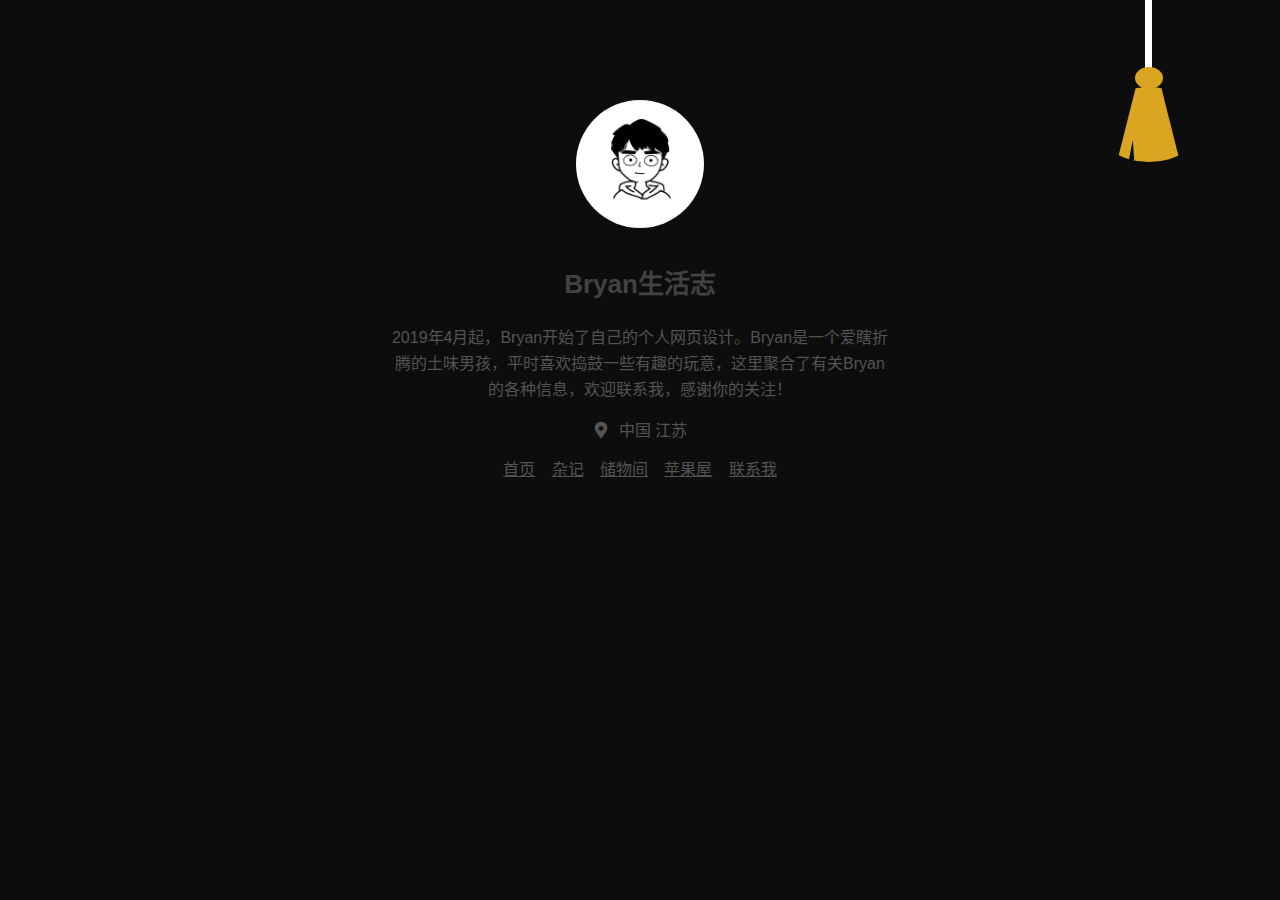
<file: index.html>
<!DOCTYPE html>
<html lang="zh-cn">
<head><meta http-equiv="Content-Type" content="text/html; charset=UTF-8">
<meta charset="UTF-8">
<title>Bryan生活志</title>
<link rel="icon" href="https://i.loli.net/2019/04/14/5cb20e6e99d45.png" sizes="64x64"/>
<meta name="keywords" content="博客,云盘,音乐,bryan,bryan生活志" />
<meta name="description" content="我的个人网站" />
<meta name="viewport" content="width=device-width, initial-scale=1.0,maximum-scale=1.0, user-scalable=no"/>
<style>
@font-face {font-family: "iconfont";
  src: url('iconfont.eot?t=1554910387670'); /* IE9 */
  src: url('iconfont.eot?t=1554910387670#iefix') format('embedded-opentype'), /* IE6-IE8 */
  url('[data-uri]') format('woff2'),
  url('iconfont.woff?t=1554910387670') format('woff'),
  url('iconfont.ttf?t=1554910387670') format('truetype'), /* chrome, firefox, opera, Safari, Android, iOS 4.2+ */
  url('iconfont.svg?t=1554910387670#iconfont') format('svg'); /* iOS 4.1- */
}

.iconfont {
  font-family: "iconfont" !important;
  font-size: 16px;
  font-style: normal;
  -webkit-font-smoothing: antialiased;
  -moz-osx-font-smoothing: grayscale;
}

.icon-zuobiao:before {
  content: "\e655";
}
.icon-zuobiao{margin-right: 10px;font-weight: 600;}
*{margin:0;padding:0}body{font:400 16px/1.62 "Microsoft JhengHei", sans-serif;color:#535353;overflow:hidden}.willerce{text-align:center;margin:100px auto auto auto;max-width:500px;padding:0 20px}.willerce a{color:#535353;text-decoration:underline}.willerce a:link,.willerce a:visited{text-decoration:underline}h1{font-size:26px;color:#424242;margin-bottom:20px}.avatar{border-radius:64px;}.nav a{padding:0 6px 0 6px}@keyframes fade-in{0%{opacity:0}40%{opacity:0}100%{opacity:1}}@-webkit-keyframes fade-in{0%{opacity:0}40%{opacity:0}100%{opacity:1}}.willerce{animation:fade-in;animation-duration:1s;-webkit-animation:fade-in 1s}
.sydlogo{position:relative;width:128px;height:128px;margin:0 auto;margin-bottom:35px;}
.zjgx {position:absolute;background:#f00;font-size:16px;height:40px;width:40px;line-height:40px;text-align:center;top:0px;right:0px;border-radius:20px;color:#fff;}
.donate
    {animation: contentSlipToUp 2s;
        position:absolute;top:20%;
        z-index:999;min-height:300px;background:#fff;
        width:80%;left:10%;display:none;border: 1px solid rgba(0,0,0,.2);border-radius: .3rem;box-shadow: 0 0.25rem 0.5rem rgba(0,0,0,.5);          
    }
    .donate h3
    {
        line-height:30px;padding-left: 15px;font-size:20px;font-family:"Microsoft YaHei";
        margin-top:10px;padding-bottom:5px;
    }
    .donate h3 span
    {
        float:right;margin-right:15px;font-size:16px;cursor:pointer;color:#776b6b;
        border:1px solid #ACACAC;padding:0;text-indent:0;height:20px;width:20px;
        text-align:center;margin-top:5px;line-height:20px;border-radius:4px;background:#EEE;
    }
    .donate h3 span:hover{color:#999;border-color:#CCC;}
    .donate table{color:#666;font-family:"Microsoft YaHei";margin-left:2em;}
    .donate table tr{}
    .donate table td{}
    .donate table .input{padding-top:4px;}
    .donate table .label{padding-left:5px;padding-right:10px;}
    .donate img
    {border: 1px solid #e8dada;height:280px;margin:0 auto;
        display:block;margin-top:5px;color:#999;border-radius:4px;padding:5px;margin-bottom: 8px;
    }
    @media (min-width: 375px) 
    {
        .donate{width:80%;left:10%;}
    }
    @media (min-width: 768px) 
    {
        .donate{width:32%;left:30%;}
    }
    @media (min-width: 992px) 
    {
        .donate{width:24%;left:35%;} 
    }
     @keyframes contentSlipToUp  {
            0%{
                -webkit-transform: rotateX(90deg);
                -moz-transform: rotateX(90deg);
                -ms-transform: rotateX(90deg);
                -o-transform: rotateX(90deg);
                transform: rotateX(90deg);
            }
            100%{
                -webkit-transform: rotateX(0deg);
                -moz-transform: rotateX(0deg);
                -ms-transform: rotateX(0deg);
                -o-transform: rotateX(0deg);
                transform: rotateX(0deg);
            }
        }
</style>
<script type="text/javascript">window.$crisp=[];window.CRISP_WEBSITE_ID="33f4fcc2-b2c6-4c3b-9aeb-209fab815e67";(function(){d=document;s=d.createElement("script");s.src="https://client.crisp.chat/l.js";s.async=1;d.getElementsByTagName("head")[0].appendChild(s);})();</script>
</head>
<body class="custom-background">
<div class="willerce">
	<div class="sydlogo">
		<img class="avatar" width="128" height="128" src="images/folder.png">			</div>
	<h1 class="indexcolor">Bryan生活志</h1>
	<p class="indexcolor">2019年4月起，Bryan开始了自己的个人网页设计。Bryan是一个爱瞎折腾的土味男孩，平时喜欢捣鼓一些有趣的玩意，这里聚合了有关Bryan的各种信息，欢迎联系我，感谢你的关注！ </p>
	<p class="indexcolor" style="height: 24px; line-height: 24px; margin: 15px 0;">
		<i class="iconfont icon-zuobiao"></i>中国 江苏	</p>
	<p class="nav">
	<a href="" aria-current="page">首页</a>
<a href="https://coldzera.ml/">杂记</a>
<a href="https://bryancloud.ml/">储物间</a>
<a href="apple/index.html">苹果屋</a>
<a href="">联系我</a>
</p>
</div>
<!--关灯-->
<link rel="stylesheet" href="css/style.css">
<div class="switch-wrapper">
  <div class="string"></div>
  <div class="switch">
	<div class="knot"></div>
	<div class="tassel"></div>
	<div class="gap"></div>
  </div>
</div>
<script type="text/javascript" src="js/jquery.min.js"></script>
</script>
<script src='js/jquery.min.js'></script>
<script src="js/index.js"></script>
</body></html>
</file>
<file: css/style.css>
body {
  background: #0D0D0D;
  overflow: hidden;
}
body.lightsOn {
  background: #efeddf;
}

body.lightsOn .animal-wrapper .eye-wrapper .eye .pupil {
  width: 57px;
  height: 75px;
}
body.lightsOn .switch-wrapper {
  top: -20px;
}
body.lightsOn .switch-wrapper .string {
  background: #ff6347;
}
body.lightsOn .switch-wrapper .knot,
body.lightsOn .switch-wrapper .tassel {
  background: #ffc32d;
}
body.lightsOn .switch-wrapper .gap {
  background: #efeddf;
}

.round, .animal-wrapper .eye-wrapper .eye, .animal-wrapper .eye-wrapper .eye .pupil, .switch-wrapper .knot,
.switch-wrapper .tassel {
  border-radius: 50%;
  transform-origin: 50%;
}

.center, .animal-wrapper .eye-wrapper {
  position: absolute;
  top: 50%;
  left: 50%;
  transform: translate(-50%, -50%);
}

.swing {
  animation: swing 1s 1;
}

.hide {
  display: none;
}

.animal-wrapper {
  position: relative;
  margin-top: 150px;
}
.animal-wrapper #animal-body {
  position: absolute;
  bottom: -710px;
  left: 50%;
  transform: translateX(-50%);
}
.animal-wrapper .eye-wrapper {
  top: 195px;
  display: flex;
  justify-content: space-between;
  width: 280px;
}
.animal-wrapper .eye-wrapper .eye-inner-wrapper {
  animation: blink 4s infinite;
}
.animal-wrapper .eye-wrapper .eye {
  position: relative;
  background: #fff;
  border: 4px solid #000;
  width: 85px;
  height: 85px;
}
.animal-wrapper .eye-wrapper .eye .pupil {
  background: #000;
  width: 70px;
  height: 70px;
  position: absolute;
  bottom: 16px;
  right: 13px;
}

.switch-wrapper {
  position: absolute;
  top: 0;
  right: 10%;
  transition: all 0.2s;
}
.switch-wrapper .string {
  background: #fff;
  width: 7px;
  height: 160px;
}
.switch-wrapper .knot,
.switch-wrapper .tassel {
  cursor: pointer;
  background: #daa520;
  position: absolute;
  left: 50%;
  transform: translateX(-50%);
}
.switch-wrapper .knot {
  width: 28px;
  height: 22px;
  bottom: 71px;
}
.switch-wrapper .tassel {
  width: 105px;
  height: 75px;
  bottom: -2px;
  -webkit-clip-path: polygon(38% 0, 62% 0, 80% 100%, 20% 100%);
  clip-path: polygon(38% 0, 62% 0, 80% 100%, 20% 100%);
}
.switch-wrapper .gap {
  background: #030f23;
  width: 20px;
  height: 20px;
  -webkit-clip-path: polygon(49% 0, 29% 100%, 56% 100%);
  clip-path: polygon(49% 0, 29% 100%, 56% 100%);
  position: absolute;
  bottom: 0;
  left: -22px;
}

@keyframes blink {
  0%, 100% {
    transform: scaleY(0.01);
  }
  5%, 95% {
    transform: scaleY(1);
  }
}
@keyframes swing {
  0%, 100% {
    transform: rotate(0deg) translate(0);
  }
  25% {
    transform: rotate(-2deg) translateX(10px);
  }
  50% {
    transform: rotate(2deg) translateX(-10px);
  }
}
</file>
